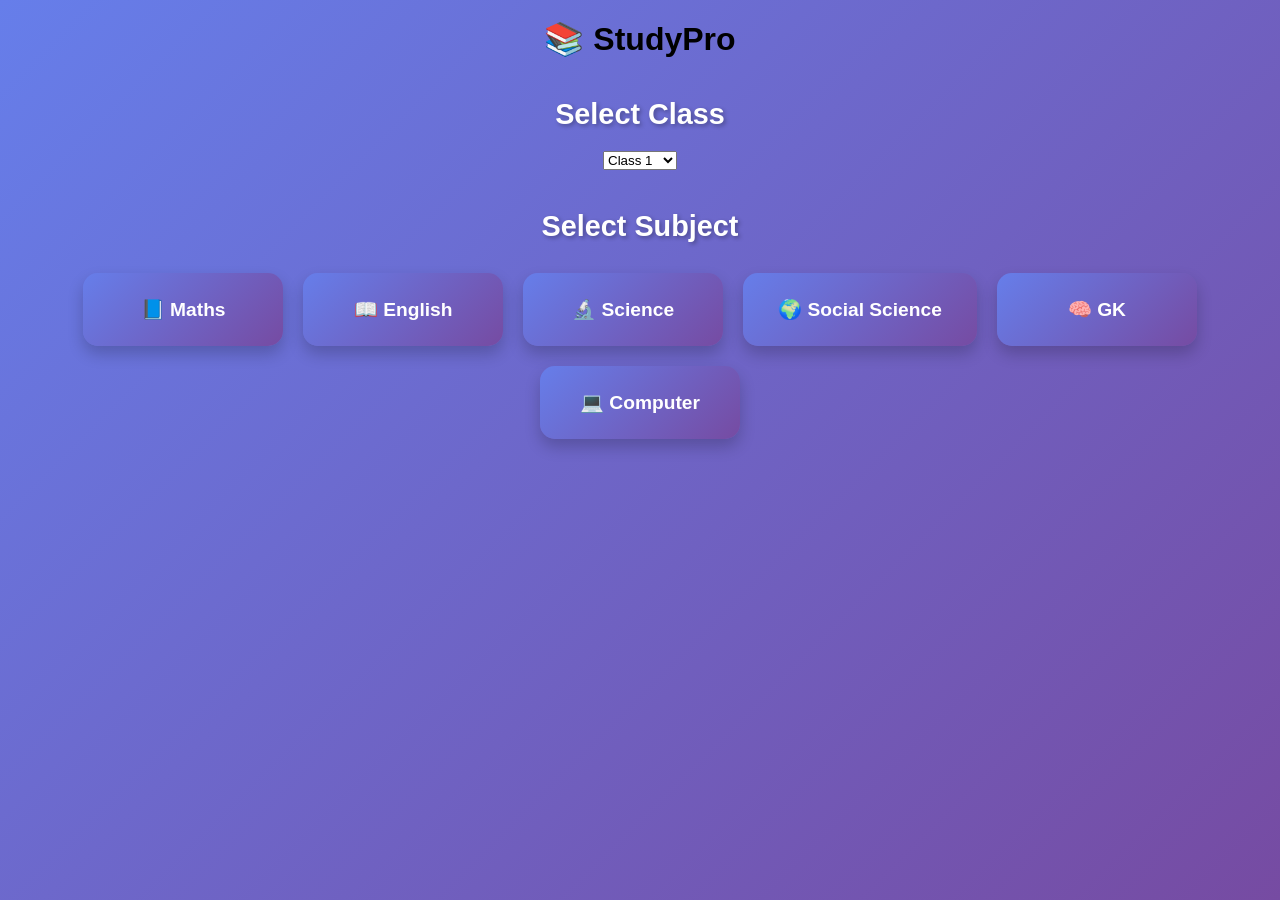
<file: index.html>
<!DOCTYPE html>
<html>
<head>
  <title>StudyPro</title>
  <link rel="stylesheet" href="style.css">
</head>
<body>

<h1>📚 StudyPro</h1>

<h3>Select Class</h3>
<select id="classSelect">
  <script>
    for(let i=1;i<=12;i++){
      document.write(`<option value="${i}">Class ${i}</option>`);
    }
  </script>
</select>

<h3>Select Subject</h3>
<div class="cards">

  <div class="card" onclick="openSubject('maths')">📘 Maths</div>
  <div class="card" onclick="openSubject('english')">📖 English</div>
  <div class="card" onclick="openSubject('science')">🔬 Science</div>
  <div class="card" onclick="openSubject('social')">🌍 Social Science</div>
  <div class="card" onclick="openSubject('gk')">🧠 GK</div>
  <div class="card" onclick="openSubject('computer')">💻 Computer</div>

</div>

<script src="script.js"></script>
</body>
</html>
</file>
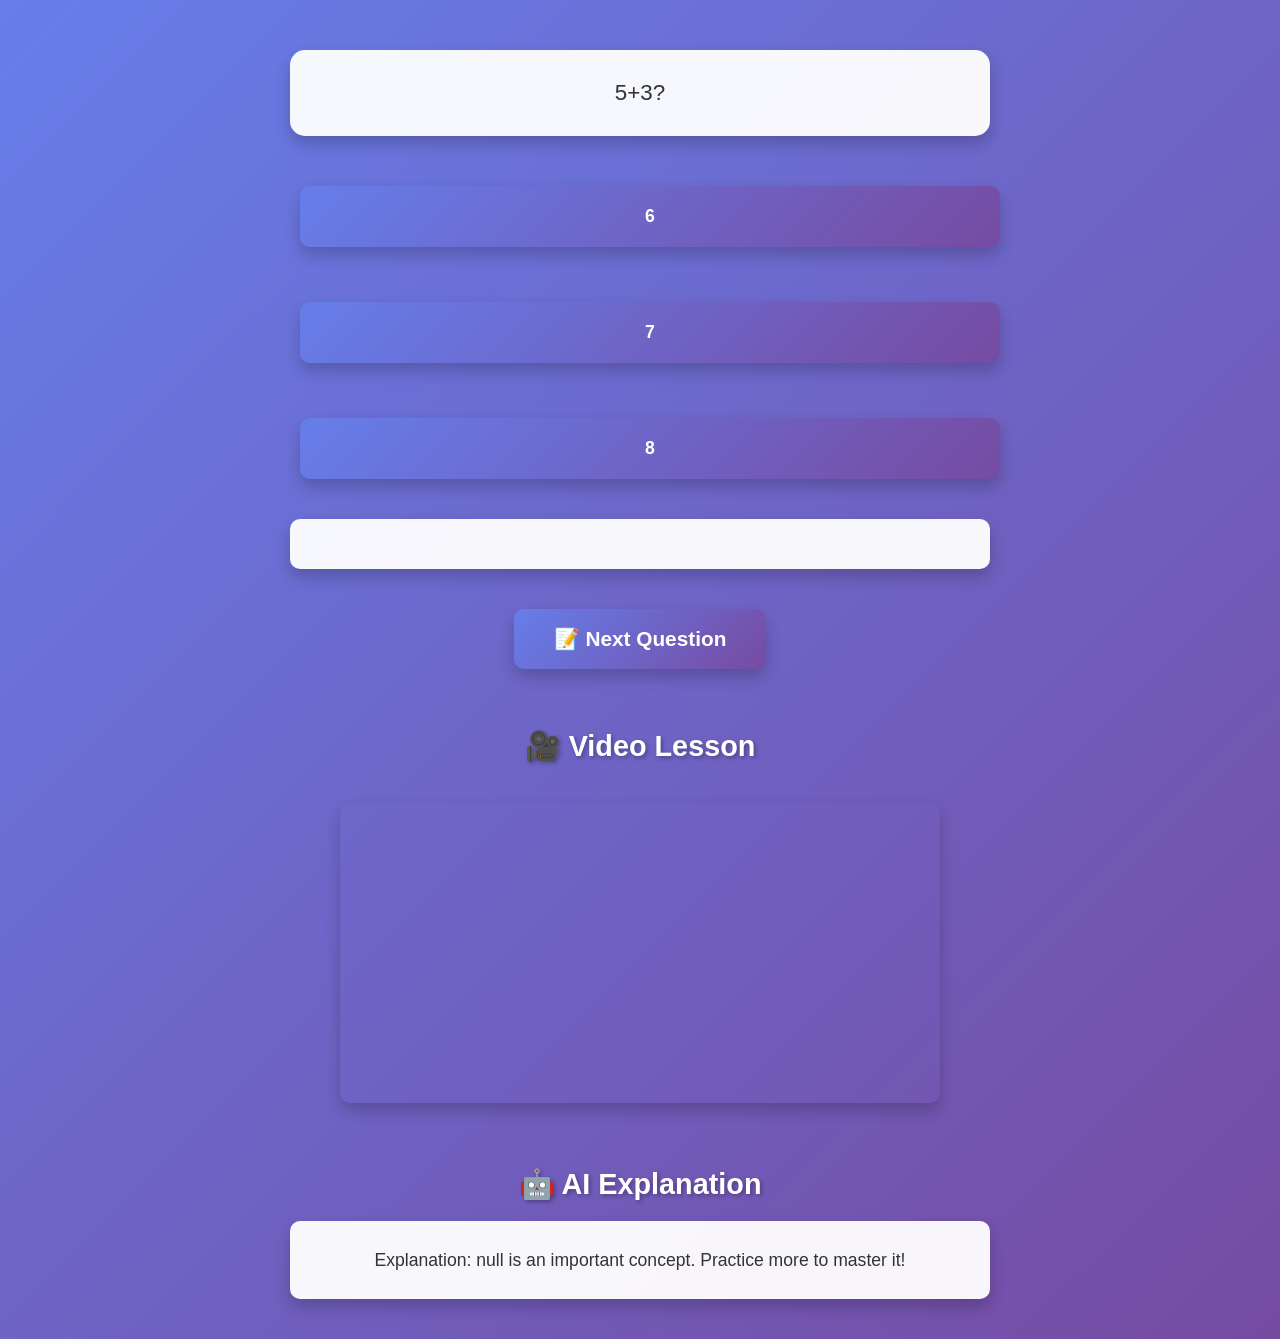
<file: quiz.html>
<!DOCTYPE html>
<html lang="en">
<head>
  <meta charset="UTF-8">
  <meta name="viewport" content="width=device-width, initial-scale=1.0">
  <title>Quiz - StudyPro</title>
  <link rel="stylesheet" href="style.css">
</head>
<body>

<div class="container quiz-container">
  <h2 id="quizTitle"></h2>

  <div id="question" class="quiz-question"></div>
  <div id="options" class="quiz-options"></div>

  <p id="result" class="quiz-result"></p>
  
  <div class="button-group">
    <button onclick="nextQuestion()" class="btn-primary">📝 Next Question</button>
  </div>

  <div class="learning-section">
    <h3>🎥 Video Lesson</h3>
    <div class="video-container">
      <iframe id="video" width="400" height="300" frameborder="0" allow="accelerometer; autoplay; clipboard-write; encrypted-media; gyroscope; picture-in-picture" allowfullscreen></iframe>
    </div>
  </div>

  <div class="learning-section">
    <h3>🤖 AI Explanation</h3>
    <p id="aiExplain" class="ai-explanation"></p>
  </div>
</div>

<script src="script.js"></script>
<script>startQuiz();</script>

</body>
</html>
</file>
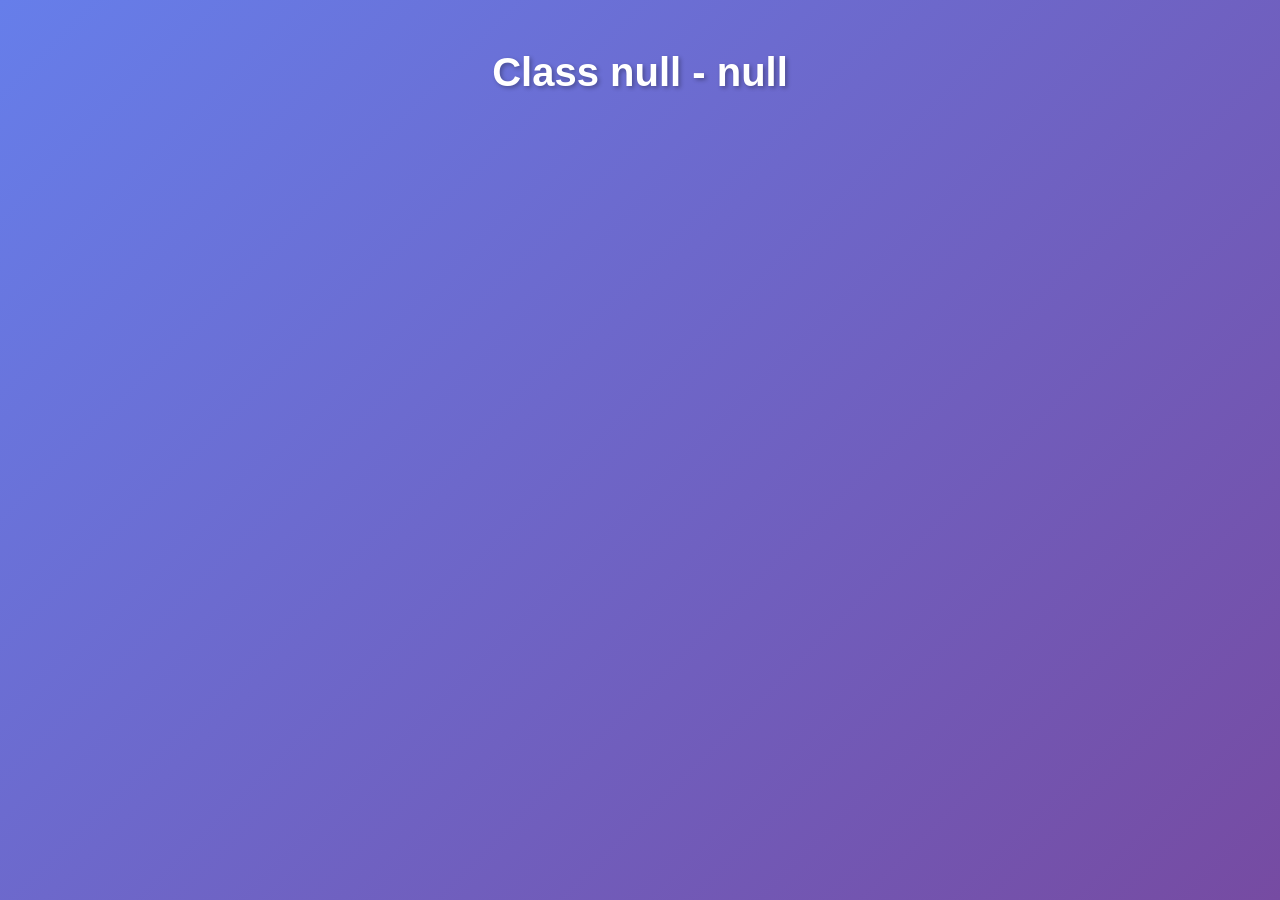
<file: subject.html>
<!DOCTYPE html>
<html lang="en">
<head>
  <meta charset="UTF-8">
  <meta name="viewport" content="width=device-width, initial-scale=1.0">
  <title>Subjects - StudyPro</title>
  <link rel="stylesheet" href="style.css">
</head>
<body>

<div class="container">
  <h2 id="title"></h2>
  <div id="topics" class="cards"></div>
</div>

<script src="script.js"></script>
<script>loadTopics();</script>

</body>
</html>
</file>
<file: style.css>
* {
  margin: 0;
  padding: 0;
  box-sizing: border-box;
}

body {
  font-family: 'Segoe UI', Tahoma, Geneva, Verdana, sans-serif;
  text-align: center;
  background: linear-gradient(135deg, #667eea 0%, #764ba2 100%);
  min-height: 100vh;
  padding: 20px;
}

h2, h3 {
  color: white;
  margin: 30px 0 20px 0;
  font-size: 2.5em;
  text-shadow: 2px 2px 4px rgba(0, 0, 0, 0.3);
}

h3 {
  font-size: 1.8em;
  margin-top: 40px;
}

.cards {
  display: flex;
  flex-wrap: wrap;
  justify-content: center;
  gap: 20px;
  margin: 30px 0;
}

.card {
  border: none;
  padding: 25px 35px;
  cursor: pointer;
  min-width: 200px;
  background: linear-gradient(135deg, #667eea 0%, #764ba2 100%);
  color: white;
  border-radius: 15px;
  font-size: 1.2em;
  font-weight: 600;
  box-shadow: 0 8px 16px rgba(0, 0, 0, 0.2);
  transition: all 0.3s ease;
}

.card:hover {
  transform: translateY(-5px);
  box-shadow: 0 12px 24px rgba(0, 0, 0, 0.3);
  background: linear-gradient(135deg, #764ba2 0%, #667eea 100%);
}

.card:active {
  transform: translateY(-2px);
}

button {
  background: linear-gradient(135deg, #667eea 0%, #764ba2 100%);
  color: white;
  border: none;
  padding: 18px 40px;
  font-size: 1.3em;
  font-weight: 600;
  border-radius: 10px;
  cursor: pointer;
  margin: 20px 10px;
  box-shadow: 0 8px 16px rgba(0, 0, 0, 0.2);
  transition: all 0.3s ease;
}

button:hover {
  transform: scale(1.05);
  box-shadow: 0 12px 24px rgba(0, 0, 0, 0.3);
  background: linear-gradient(135deg, #764ba2 0%, #667eea 100%);
}

button:active {
  transform: scale(0.98);
}

#question {
  background: rgba(255, 255, 255, 0.95);
  padding: 30px;
  border-radius: 15px;
  margin: 30px auto;
  max-width: 700px;
  font-size: 1.4em;
  color: #333;
  box-shadow: 0 8px 16px rgba(0, 0, 0, 0.2);
}

#options {
  display: flex;
  flex-direction: column;
  gap: 15px;
  max-width: 700px;
  margin: 20px auto;
}

#options button {
  width: 100%;
  padding: 20px;
  font-size: 1.1em;
}

#result {
  background: rgba(255, 255, 255, 0.95);
  color: #333;
  padding: 20px;
  border-radius: 10px;
  margin: 20px auto;
  max-width: 700px;
  font-size: 1.2em;
  min-height: 50px;
  display: flex;
  align-items: center;
  justify-content: center;
  box-shadow: 0 8px 16px rgba(0, 0, 0, 0.2);
}

#aiExplain {
  background: rgba(255, 255, 255, 0.95);
  color: #333;
  padding: 25px;
  border-radius: 10px;
  margin: 20px auto;
  max-width: 700px;
  font-size: 1.1em;
  line-height: 1.6;
  box-shadow: 0 8px 16px rgba(0, 0, 0, 0.2);
}

#video {
  margin: 20px auto;
  border-radius: 10px;
  box-shadow: 0 8px 16px rgba(0, 0, 0, 0.2);
  width: 90%;
  max-width: 600px;
  height: auto;
  min-height: 300px;
}

#quizTitle, #title {
  color: white;
  font-size: 2.5em;
  margin: 30px 0;
  text-shadow: 2px 2px 4px rgba(0, 0, 0, 0.3);
}
</file>
